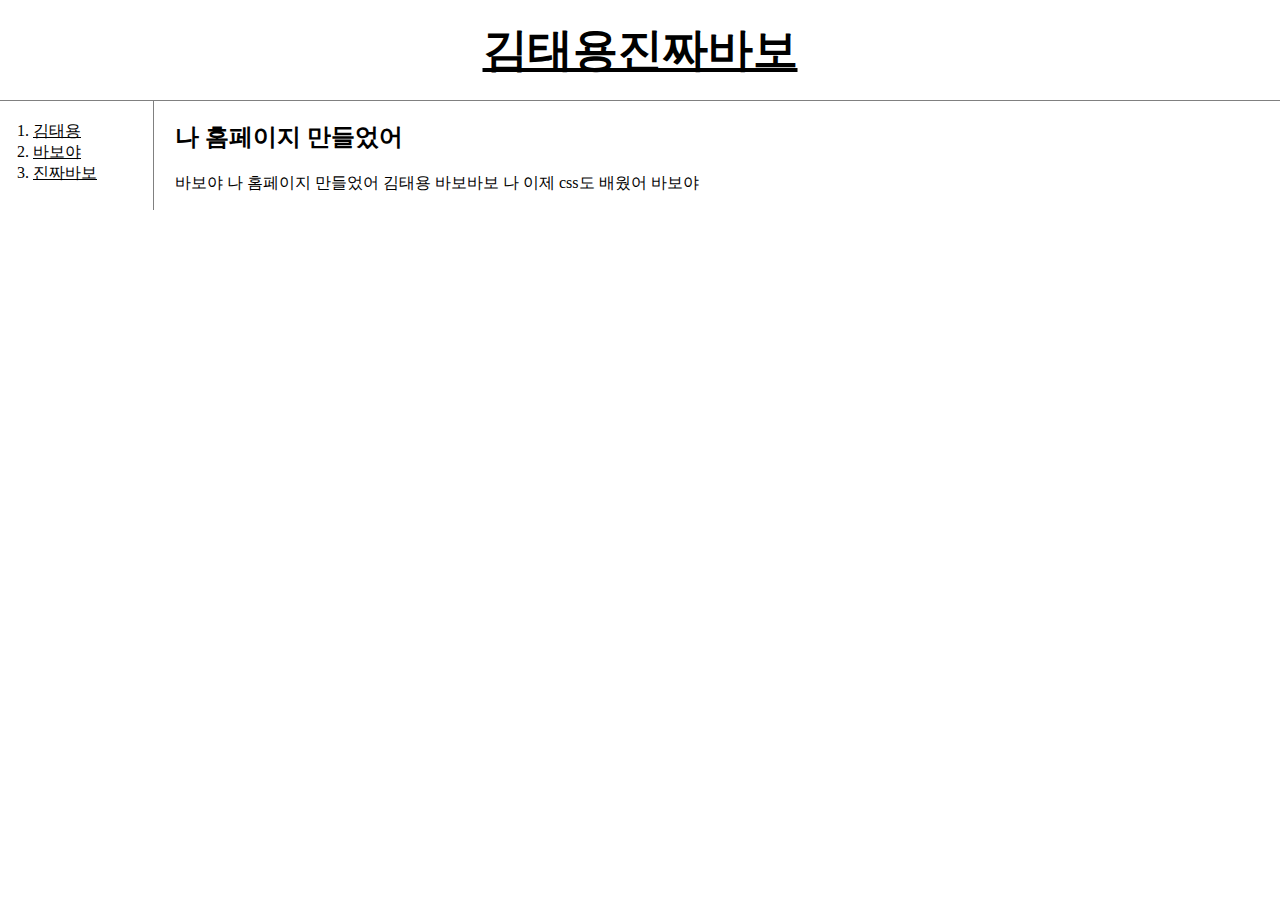
<file: index.html>
<!doctype html>
<html>
<head>
  <title>메인페이지지롱</title>
  <meta charset="utf-8">
  <link rel="stylesheet" href="style.css">
</head>
<body>
  <h1><a href="index.html">김태용진짜바보</a></h1>
  <div id="grid">
    <ol>
    <li><a href="1.html">김태용</a></li>
    <li><a href="2.html">바보야</a></li>
    <li><a href="3.html">진짜바보</a></li>
    </ol>
    <!--
    <h1><font color="red">진짜바보</font></h1>
    <ol>
      <li><a href="1.html">김태용</a></li>
      <li><a href="2.html">바보야</a></li>
      <li><a href="3.html">진짜바보</a></li>
    -->
    <div id="article">
      <h2>나 홈페이지 만들었어</h2>
      <p>바보야 나 홈페이지 만들었어 김태용 바보바보 나 이제 css도 배웠어 바보야</p>
    </div>
  </div>
</body>
</file>
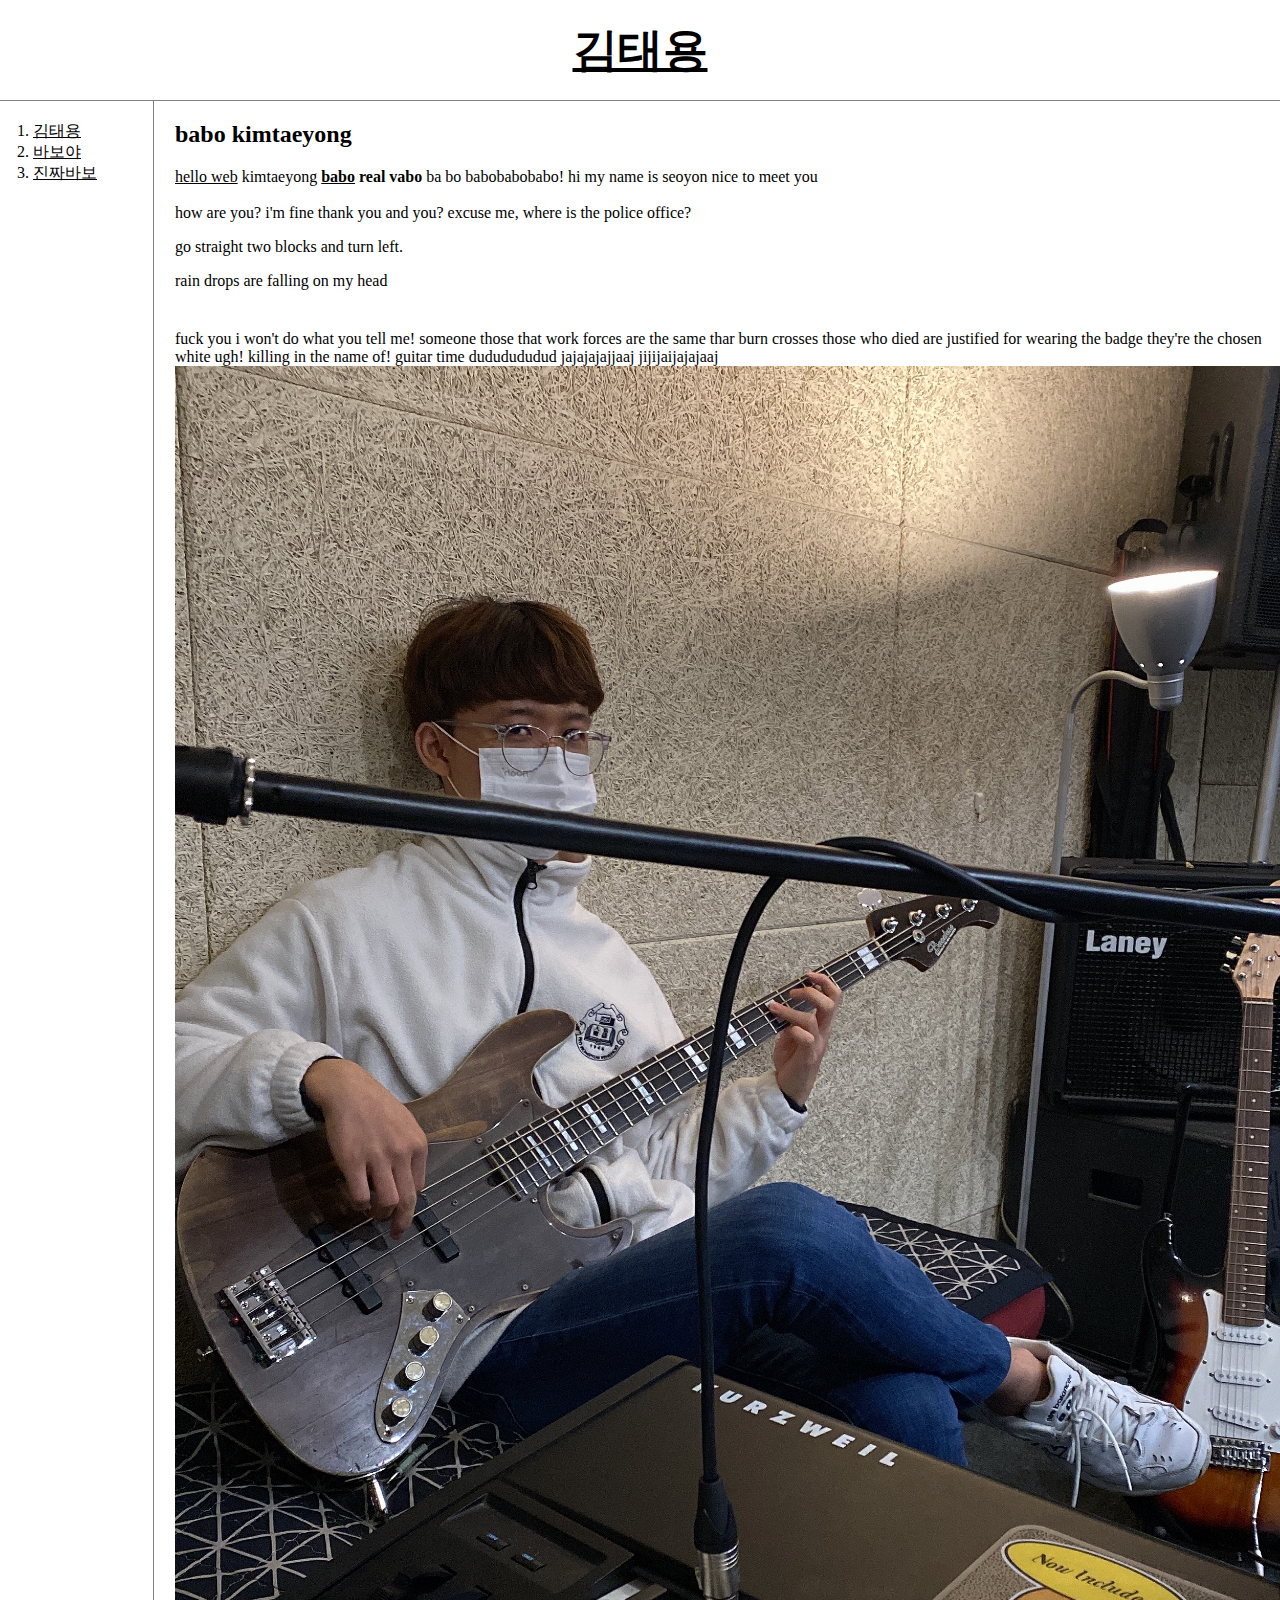
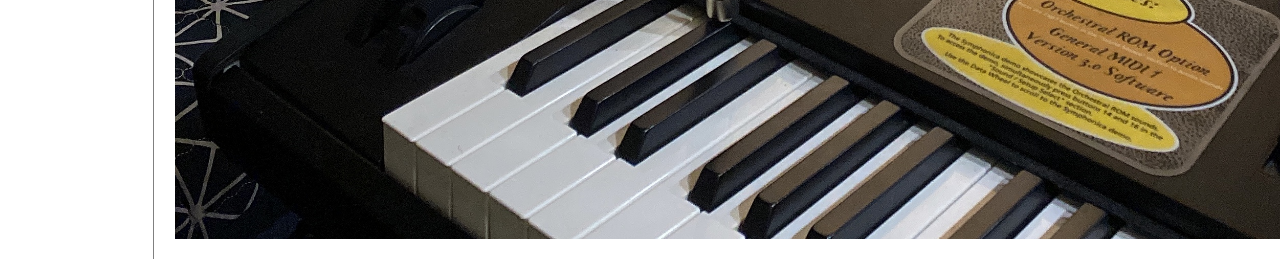
<file: 1.html>
<!doctype html>
<html>
<head>
  <title>첫번째 페이지지롱</title>
  <meta charset="utf-8">
  <link rel="stylesheet" href="style.css">
</head>
<body>
    <h1><a href="index.html">김태용</a></h1>
    <div id="grid">
    <ol>
      <li><a href="1.html">김태용</a></li>
      <li><a href="2.html">바보야</a></li>
      <li><a href="3.html">진짜바보</a></li>
    </ol>
    <div id="article">
      <h2>babo kimtaeyong</h2>
      <a href="https://www.youtube.com/watch?v=sOS9aOIXPEk" target="_blank" title="떰띵어바웃어스">hello web</a>
      kimtaeyong <strong><u>babo</u> real vabo</strong> ba bo babobabobabo!
      hi my name is seoyon nice to meet you
      <br><br>how are you? i'm fine thank you and you? excuse me, where is the police office? <p>go straight two blocks and turn left.</p> rain drops are falling on my head <p style="margin-top:40px;">fuck you i won't do what you tell me! someone those that work forces are the same thar burn crosses
      those who died are justified for wearing the badge they're the chosen white ugh! killing in the name of! guitar time dududududud jajajajajjaaj jijijaijajajaaj
      <img src="babo.jpeg" width="100%">
    </div>
  </div>
</body>
</html>
</file>
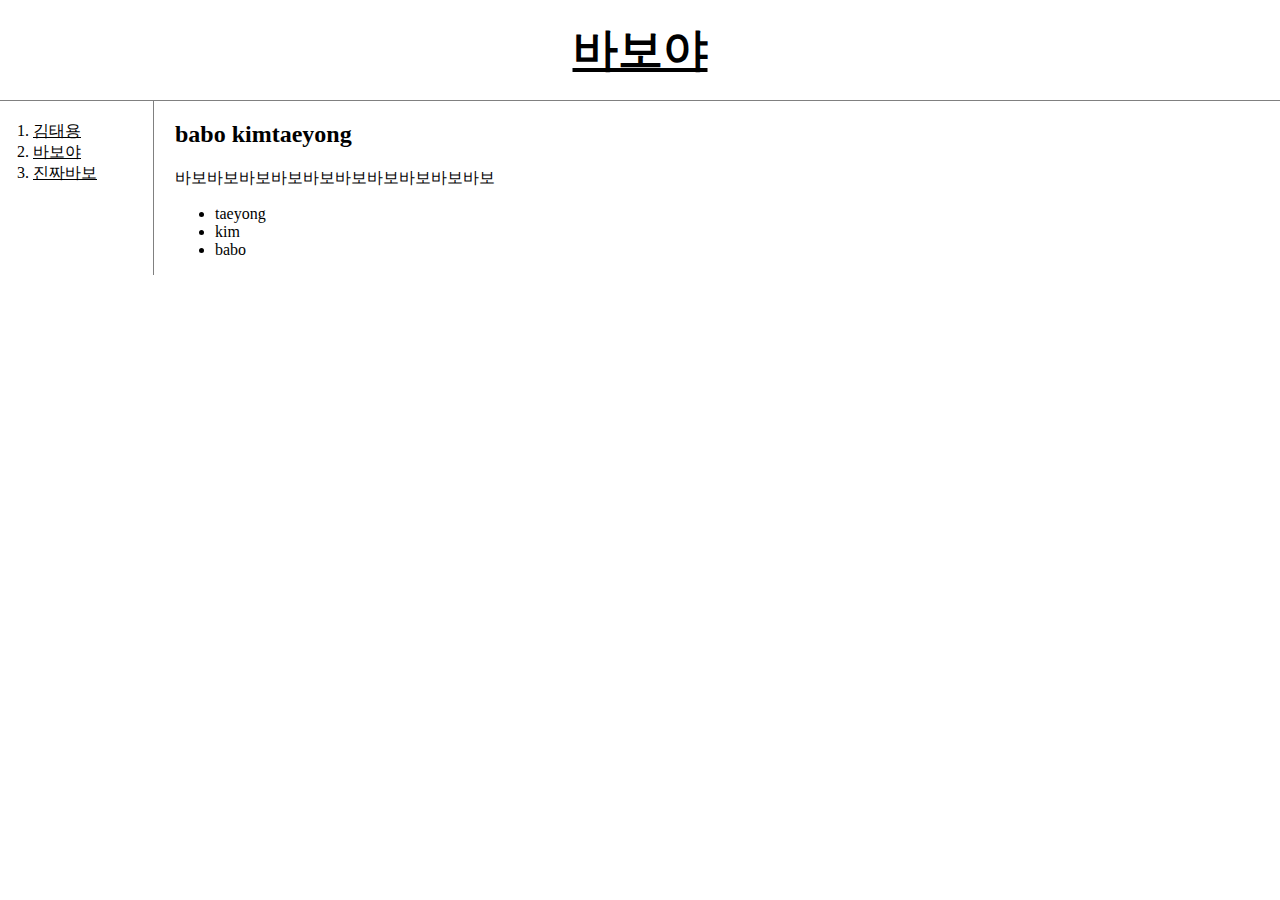
<file: 2.html>
<!doctype html>
<html>
<head>
  <title>두번째 페이지지롱</title>
  <meta charset="utf-8">
  <link rel="stylesheet" href="style.css">
</head>
<body>
  <h1><a href="index.html">바보야</a></h1>
  <div id="grid">
    <ol>
      <li><a href="1.html">김태용</a></li>
      <li><a href="2.html">바보야</a></li>
      <li><a href="3.html">진짜바보</a></li>
    </ol>
    <div id="article">
      <h2>babo kimtaeyong</h2>
      바보바보바보바보바보바보바보바보바보바보
      <ul>
        <li>taeyong</li>
        <li>kim</li>
        <li>babo</li>
      </ul>
    </div>
  </div>
</body>
</html>
</file>
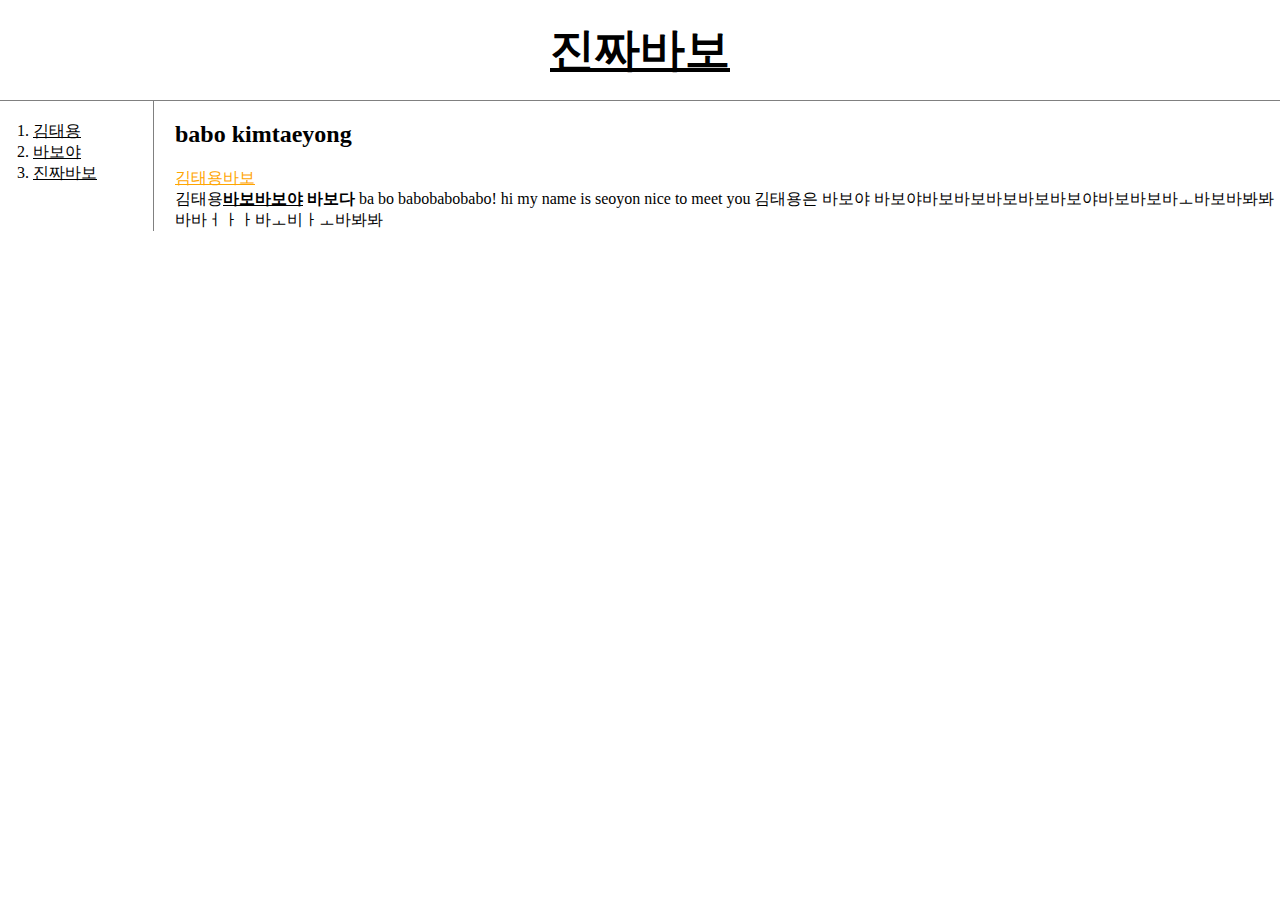
<file: 3.html>
<!doctype html>
<html>
<head>
  <title>세번째 페이지지롱</title>
  <meta charset="utf-8">
  <link rel="stylesheet" href="style.css">
</head>
<body>
  <h1><a href="index.html">진짜바보</a></h1>
  <div id="grid">
    <ol>
      <li><a href="1.html">김태용</a></li>
      <li><a href="2.html">바보야</a></li>
      <li><a href="3.html">진짜바보</a></li>
    </ol>
    <div id="article">
      <h2>babo kimtaeyong</h2>
      <a href="https://www.youtube.com/watch?v=sOS9aOIXPEk" target="_blank" title="떰띵어바웃어스" style="color:orange">김태용바보</a>
      <br>김태용<strong><u>바보바보야</u> 바보다</strong> ba bo babobabobabo!
      hi my name is seoyon nice to meet you
      김태용은 바보야 바보야바보바보바보바보바보야바보바보바ㅗ바보바봐봐바바ㅓㅏㅏ바ㅗ비ㅏㅗ바봐봐
    </div>
  </div>
</body>
</html>
</file>
<file: style.css>
body{
  margin:0;
}
a {
  color:black;
}
h1 {
  font-size:45px;
  text-align:center;
  border-bottom: 1px solid gray;
  margin: 0;
  padding: 20px;
}
ol{
  border-right: 1px solid gray;
  width:100px;
  margin: 0;
  padding: 20px;
}
#grid{
  display: grid;
  grid-template-columns: 150px 1fr;
}
#grid ol{
  padding-left: 33px;
}
#grid #article{
  padding-left: 25px;
}
@media(max-width:800px){
  #grid{
    display: block;
  }
  ol{
    border-right: none;
  }
  h1 {
    border-bottom: none
  }
}
</file>
